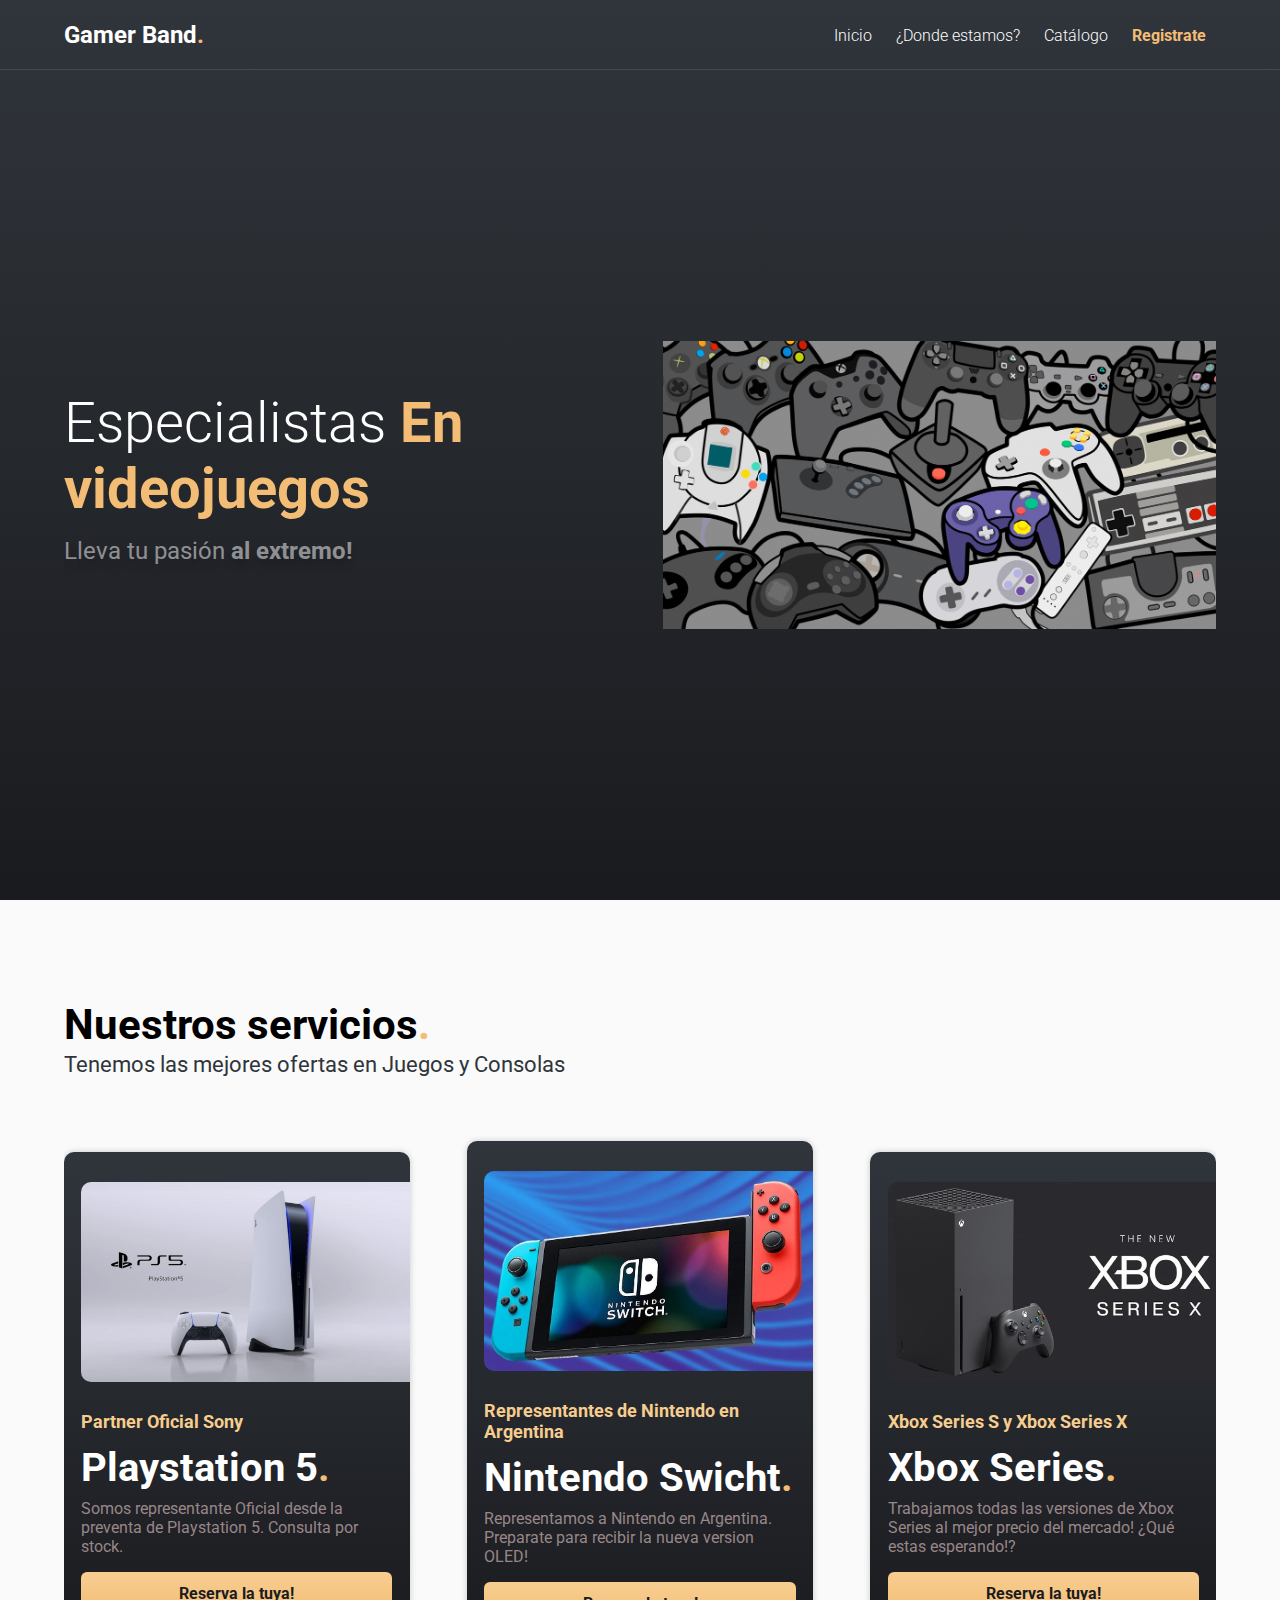
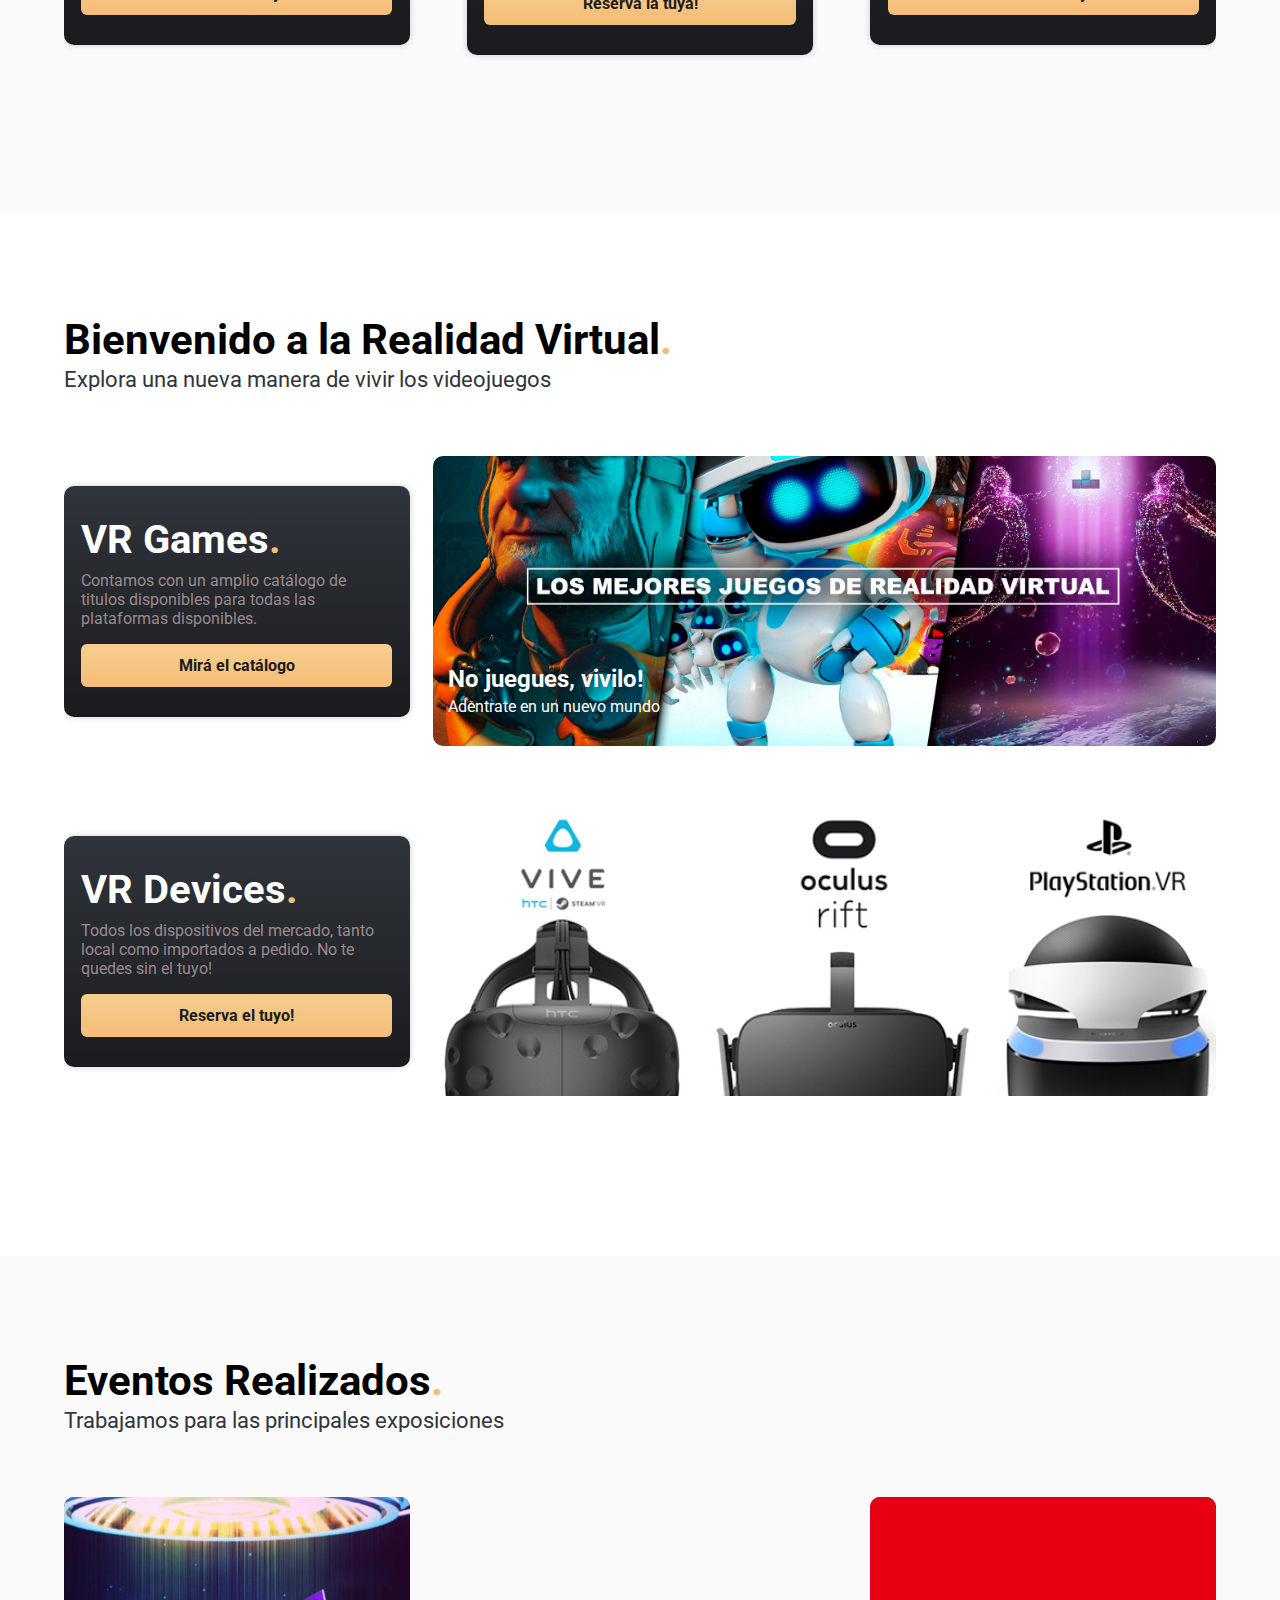
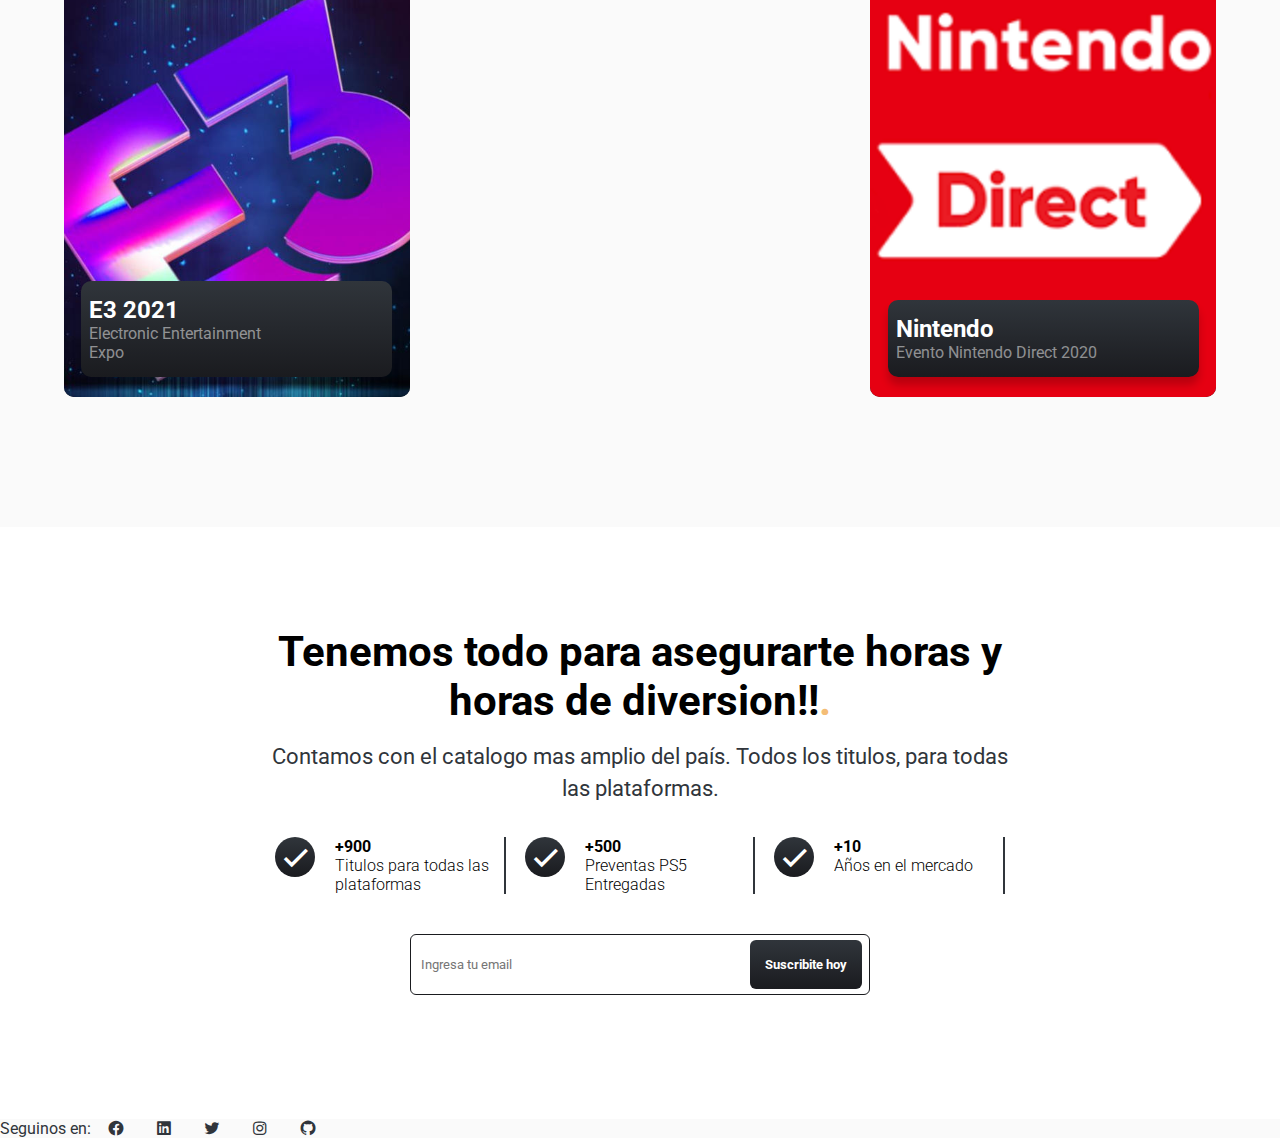
<file: index.html>
<!DOCTYPE html>
<html lang="es">

<head>
    <meta charset="UTF-8">
    <meta name="viewport" content="width=device-width, initial-scale=1.0">
    <title>GamerBand</title>
    <link rel="stylesheet" href="css/estilos.css">
    <link href='https://cdn.jsdelivr.net/npm/boxicons@2.0.5/css/boxicons.min.css' rel='stylesheet'>
</head>

<body>
    <header class="band">
        <nav class="nav__band">
            <div class="container nav__container">
                <div class="logo">
                    <h1 class="logo__name">Gamer Band<span class="point">.</span></h1>
                </div>
                <div class="links">
                    <a href="#" class="link">Inicio</a>
                    <a href="ubicacion.html" class="link">¿Donde estamos?</a>
                    <a href="#" class="link">Catálogo</a>
                    <a href="registro.html" class="link link--active">Registrate</a>
                </div>
            </div>
        </nav>


        <section class="container band__menu">
            <div class="band__textos">
                <h1 class="title">Especialistas<span class="title--active"> En videojuegos</span></h1>
                <p class="copy">Lleva tu pasión <span class="copy__active">al extremo!</span></p>

            </div>
            <img src="img/Videojuegos.png" class="portada">
        </section>
    </header>

    <menu>
        <section class="servicios">
            <div class="container">
                <h2 class="subtitle">Nuestros servicios<span class="point">.</span></h2>
                <p class="copy__section">Tenemos las mejores ofertas en Juegos y Consolas</p>

                <article class="container-cards">
                    <div class="card">
                        <img src="img/Sony-PS5.jpg" class="card__img">
                        <div class="cards__text">
                            <p class="card__list">Partner Oficial Sony</p>
                            <h3 class="card__title">Playstation 5<span class="point">.</span></h3>
                            <p class="card__copy">Somos representante Oficial desde la preventa de Playstation 5.
                                Consulta por stock.</p>
                            <a href="#" class="reserva">Reserva la tuya!</a>
                        </div>
                    </div>
                    <div class="card">
                        <img src="img/nintendo-switch.jpg" class="card__img">
                        <div class="cards__text">
                            <p class="card__list">Representantes de Nintendo en Argentina</p>
                            <h3 class="card__title">Nintendo Swicht<span class="point">.</span></h3>
                            <p class="card__copy">Representamos a Nintendo en Argentina. Preparate para recibir la nueva
                                version OLED!</p>
                            <a href="#" class="reserva">Reserva la tuya!</a>
                        </div>
                    </div>
                    <div class="card">
                        <img src="img/xbox-series-x.jpeg" class="card__img">
                        <div class="cards__text">
                            <p class="card__list">Xbox Series S y Xbox Series X</p>
                            <h3 class="card__title">Xbox Series<span class="point">.</span></h3>
                            <p class="card__copy">Trabajamos todas las versiones de Xbox Series al mejor precio del
                                mercado! ¿Qué estas esperando!?</p>
                            <a href="#" class="reserva">Reserva la tuya!</a>
                        </div>
                    </div>
                </article>
            </div>
        </section>
        <section class="projects container">
            <h2 class="subtitle">Bienvenido a la Realidad Virtual<span class="point">.</span></h2>
            <p class="copy__section">Explora una nueva manera de vivir los videojuegos</p>
            <article class="container-bg">
                <div class="card">
                    <div class="cards__text">
                        <h3 class="card__title">VR Games<span class="point">.</span></h3>
                        <p class="card__copy">Contamos con un amplio catálogo de titulos disponibles para todas las
                            plataformas disponibles.</p>
                        <a href="#" class="reserva">Mirá el catálogo</a>
                    </div>
                </div>
                <div class="background">
                    <img src="img/vr games.jpg" class="background__img">
                    <div class="background__text">
                        <h3 class="background__title">No juegues, vivilo!</h3>
                        <p class="background__copy">Adentrate en un nuevo mundo</p>
                    </div>
                </div>
                <div class="card">
                    <div class="cards__text">
                        <h3 class="card__title">VR Devices<span class="point">.</span></h3>
                        <p class="card__copy">Todos los dispositivos del mercado, tanto local como importados a pedido.
                            No te quedes sin el tuyo!</p>
                        <a href="#" class="reserva">Reserva el tuyo!</a>
                    </div>
                </div>
                <div class="background">
                    <img src="img/vr dispositivos.png" class="background__img">
                    <div class="background__text">

                    </div>
                </div>
            </article>
        </section>
        <section class="testimony">
            <div class="container">
                <h2 class="subtitle">Eventos Realizados<span class="point">.</span></h2>
                <p class="copy__section">Trabajamos para las principales exposiciones</p>

                <div class="testimony-container">
                    <div class="testimony__card">
                        <img src="img/E3-2021.jpg" class="testimony__img">
                        <div class="testimony__copy">
                             <div class="testimony__info">
                                <h3 class="testimony__name">E3 2021</h3>
                                <p class="testimony__position">Electronic Entertainment Expo</p>
                            </div>
                        </div>
                    </div>

                    <div class="testimony__card">
                        <img src="img/nintendo direct.png" class="testimony__img">
                        <div class="testimony__copy">
                            <div class="testimony__info">
                                <h3 class="testimony__name">Nintendo</h3>
                                <p class="testimony__position">Evento Nintendo Direct 2020</p>
                            </div>
                        </div>
                    </div>

                   
                </div>
            </div>
        </section>

        <section class="email container container--modifier">
            <h2 class="subtitle subtitle--modifier">Tenemos todo para asegurarte horas y horas de diversion!!<span
                    class="point">.</span></h2>

            <p class="copy__section copy__section--modifier">Contamos con el catalogo mas amplio del país. Todos los titulos, para todas las plataformas.</p>

            <div class="check">
                <div class="check__item">
                    <i class='bx bx-check'></i>
                    <div class="check__numbers">
                        <p class="check__number">+900</p>
                        <p class="check__copy">Titulos para todas las plataformas</p>
                    </div>
                </div>
                <div class="check__item">
                    <i class='bx bx-check'></i>
                    <div class="check__numbers">
                        <p class="check__number">+500</p>
                        <p class="check__copy">Preventas PS5 Entregadas</p>
                    </div>
                </div>
                <div class="check__item">
                    <i class='bx bx-check'></i>
                    <div class="check__numbers">
                        <p class="check__number">+10</p>
                        <p class="check__copy">Años en el mercado</p>
                    </div>
                </div>
            </div>
            <form class="newsletter">
                <input type="text" class="newsletter__input" placeholder="Ingresa tu email">
                <input type="submit" class="newsletter__submit" value="Suscribite hoy">
            </form>
        </section>
    </menu>

    <footer class="footer">

        <section>
            <div class="socialmedia">
                <p class="socialmedia__legend">Seguinos en:</p>
                <i class='socialmedia__icon bx bxl-facebook-circle'></i>
                <i class='socialmedia__icon bx bxl-linkedin-square'></i>
                <i class='socialmedia__icon bx bxl-twitter'></i>
                <i class='socialmedia__icon bx bxl-instagram'></i>
                <i class='socialmedia__icon bx bxl-github'></i>
            </div>
        </section>

    </footer>
</body>

</html>
</file>
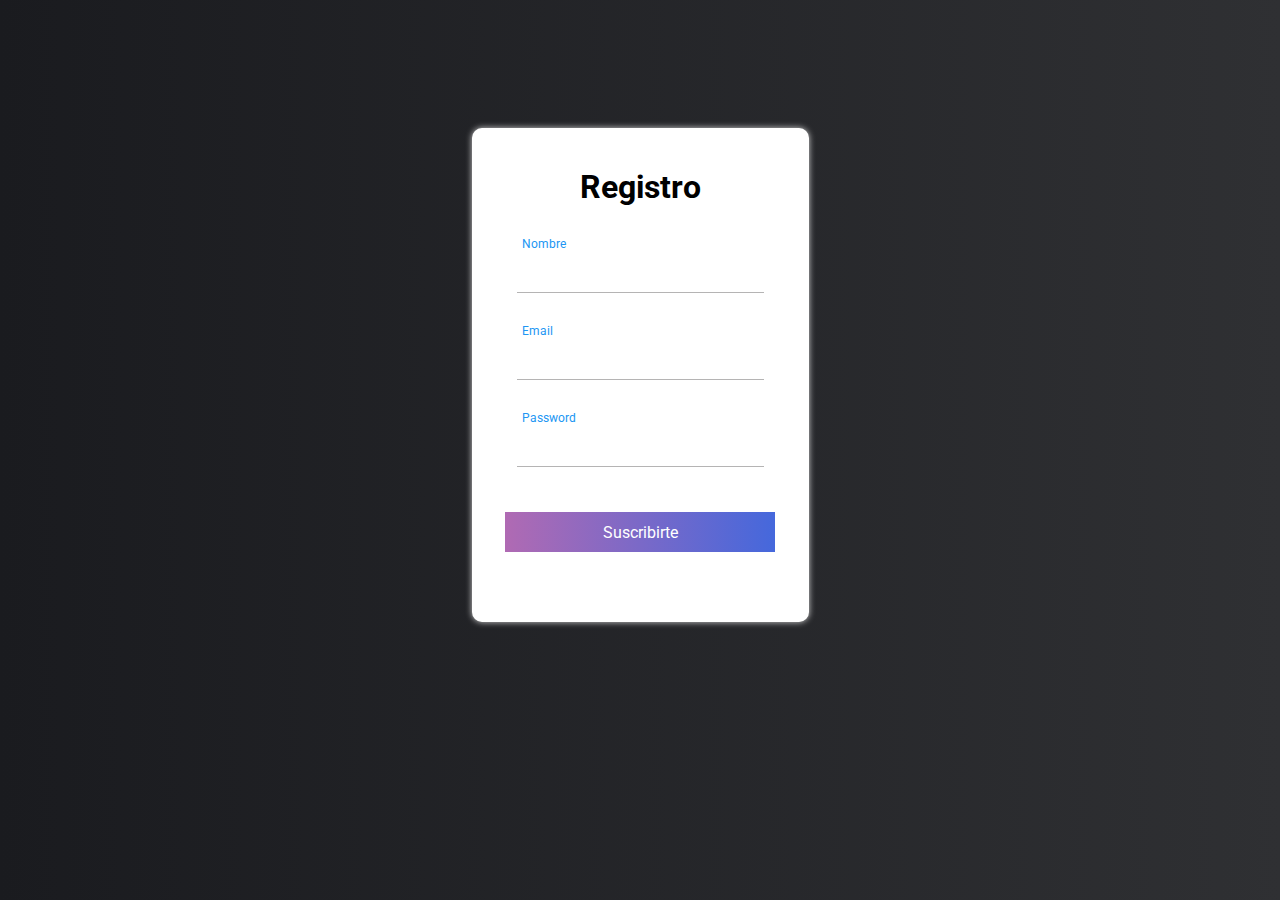
<file: registro.html>
<!DOCTYPE html>
<html lang="es">

<head>
    <meta charset="UTF-8">
    <meta name="viewport" content="width=device-width, initial-scale=1.0">
    <title>Registro</title>
    <link rel="stylesheet" href="css/regis.css"> 
    <link href="https://fonts.googleapis.com/css?family=Roboto:300,400,500,700&display=swap" rel="stylesheet">
</head>

<body>
    </header>
    <form action="" method="POST" id="form">
        <div class="form">
            <h1>Registro</h1>
            <div class="grupo">
                <input type="text" name="" id="name"><span class="barra"></span>
                <label for="">Nombre</label>
            </div>
            <div class="grupo">
                <input type="email" name="" id="email"><span class="barra"></span>
                <label for="">Email</label>
            </div>
            <div class="grupo">
                <input type="password" name="" id="password"><span class="barra"></span>
                <label for="">Password</label>
            </div>

            <button type="submit">Suscribirte</button>
            <p class="warnings" id="warnings"></p>
        </div>
    </form>

    <script src="app.js"></script>
</body>

</html>
</file>
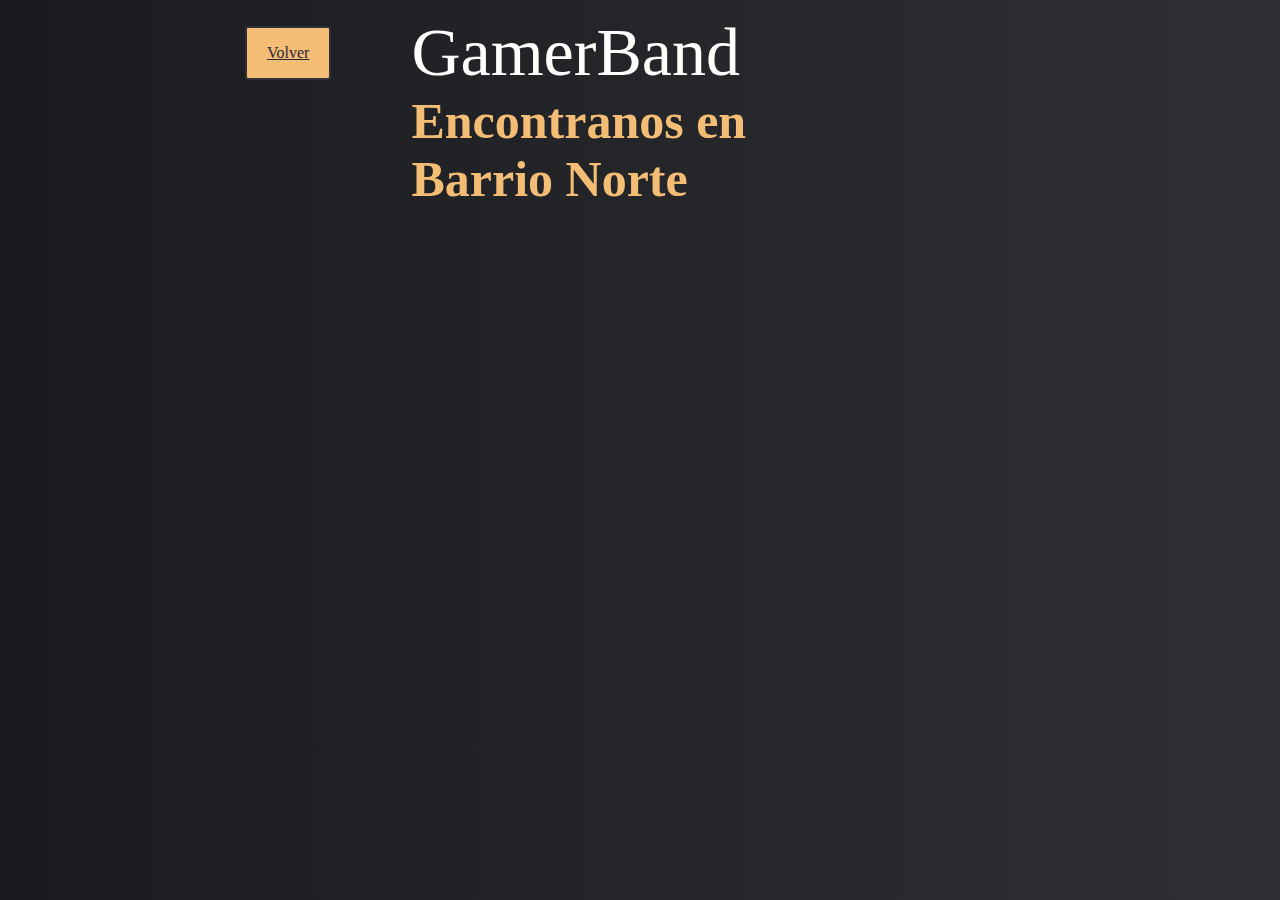
<file: ubicacion.html>
<!DOCTYPE html>
<html lang="en">

<head>
    <meta charset="UTF-8">
    <meta http-equiv="X-UA-Compatible" content="IE=edge">
    <meta name="viewport" content="width=device-width, initial-scale=1.0">
    <title>Ubicacion</title>
    <link rel="stylesheet" href="/css/ubicacion.css">
</head>

<body>
    <header>
        <a href="index.html" class="ov-btn-slide-right">Volver</a>
    </header>
        <section class="container band__menu">
            <div class="band__textos">
                <h2 class="title" >GamerBand <div class="title--active" >Encontranos en Barrio Norte
                    </div>
                </h2>
            </div>
 
    <iframe class="mapa"
        src="https://www.google.com/maps/embed?pb=!1m18!1m12!1m3!1d3284.3736412611083!2d-58.404075885027446!3d-34.594712164528076!2m3!1f0!2f0!3f0!3m2!1i1024!2i768!4f13.1!3m3!1m2!1s0x95bcca90ead6494b%3A0x42f304d3738b349!2sgamersforever%20(Local%2035)!5e0!3m2!1ses-419!2sar!4v1635472558453!5m2!1ses-419!2sar"
        width="500" height="350" style="border:0;" allowfullscreen="" loading="lazy"></iframe>
    </body>

</html>
</file>
<file: css/estilos.css>
@import url('https://fonts.googleapis.com/css2?family=Roboto:wght@300;400;700&display=swap');

:root {
    --gold1: #F4BD76;
    --gold2: #F6CD8F;
    --gray: #ffffff80;
    --gray2: #f7d9d990;
    --black1: #1A1B1F;
    --black2: #30353B;
    --shadow: 0 8px 8px;
    --color_shadow: #00000033;
}

* {
    margin: 0;
    padding: 0;
    box-sizing: border-box;
}

body {
    font-family: 'Roboto', sans-serif;
}

.container {
    width: 90%;
    max-width: 1200px;
    margin: 0 auto;
    overflow: hidden;
    padding: 100px 0;
    height: auto;
}

.container--modifier {
    width: 60%;
}

.band {
    width: 100%;
    min-height: 100vh;
    background: linear-gradient(180deg, var(--black2) 0%, var(--black1) 100%);
}

.nav__band {
    color: #fff;
    height: 70px;
    border-bottom: 1px solid rgba(255, 255, 255, 0.1);
}

.nav__container {
    display: flex;
    align-items: center;
    justify-content: space-between;
    height: inherit;
    padding: 0;
}

.logo__name {
    font-size: 24px;
}

.link {
    display: inline-block;
    color: inherit;
    text-decoration: none;
    font-weight: 300;
    padding: 10px;
}

.link--active {
    color: var(--gold1);
    font-weight: 700;
}

.point {
    color: var(--gold1);
}

.band__menu {
    height: calc(100vh - 70px);
    display: flex;
    justify-content: space-between;
    align-items: center;
    padding: 0;
}

.portada {
    object-fit: cover;
    width: 48%;
    max-height: 90vh;
}

.band__textos {
    width: 48%;
}

.title {
    font-size: 56px;
    font-weight: 300;
    color: #fff;
}

.title--active {
    color: var(--gold1);
    font-weight: 700;
}

.copy {
    font-size: 24px;
    color: var(--gray);
    text-shadow: var(--shadow) var(--color_shadow);
    margin: 15px 0;
}

.copy__active {
    font-weight: 700;
}

.cta {
    padding: 20px 30px;
    display: inline-block;
    background: linear-gradient(180deg, #F7CE90 0%, #F4BD76 100%);
    text-decoration: none;
    color: var(--black2);
    font-weight: 700;
    box-shadow: var(--shadow) var(--color_shadow);
    border-radius: 6px;
}

/* servicios */

.servicios {
    background: #fafafa;
}

.subtitle {
    font-size: 42px;
}

.subtitle--modifier {
    text-align: center;
    margin-bottom: 16px;
}

.copy__section {
    color: var(--black2);
    font-size: 22px;
    line-height: 32px;
    margin-bottom: 60px;
}

.copy__section--modifier {
    text-align: center;
    margin-bottom: 32px;
}

.container-cards {
    display: flex;
    justify-content: space-between;
    align-items: center;
    flex-wrap: wrap;
}

.card {
    width: 30%;
    padding: 30px 0;
    overflow: hidden;
    background: linear-gradient(180deg, var(--black2) 0%, var(--black1) 100%);
    border-radius: 10px;
    position: relative;
    text-align: right;
    margin-bottom: 60px;
    box-shadow: 0 0 6px var(--color_shadow);
}

.card__img {
    width: 95%;
    height: 200px;
    object-fit: cover;
    border-radius: 10px 0 0 10px;
}

.cards__text {
    text-align: left;
    width: 90%;
    margin: 0 auto;
}

.card__list {
    color: var(--gold2);
    font-weight: 700;
    margin: 25px 0 12px;
    font-size: 18px;
}


.card__title {
    font-size: 40px;
    color: #fff;
    margin-bottom: 8px;
}

.card__copy {
    color: var(--gray2);
    margin-bottom: 16px;
}

.reserva {
    display: block;
    background: linear-gradient(180deg, #F7CE90 0%, #F4BD76 100%);
    border-radius: 6px;
    text-decoration: none;
    width: 100%;
    color: var(--black1);
    font-weight: 700;
    text-align: center;
    padding: 12px 0;
}



.container-bg {
    display: flex;
    justify-content: space-between;
    align-items: center;
    flex-wrap: wrap;
}


.background {
    width: 68%;
    height: 290px;
    border-radius: 10px;
    position: relative;
    margin-bottom: 60px;
}

.background__img {
    width: 100%;
    height: 100%;
    object-fit: cover;
    border-radius: inherit;
}

.background__text {
    position: absolute;
    width: 100%;
    bottom: 30px;
    left: 15px;
    color: #fff;
}

.background__title {
    font-size: 24px;
    margin-bottom: 4px;
}

.testimony {
    background: #fafafa;
}

.testimony-container {
    display: flex;
    justify-content: space-between;
    align-items: center;
    flex-wrap: wrap;
}

.testimony__card {
    width: 30%;
    height: 500px;
    background: linear-gradient(180deg, var(--black2) 0%, var(--black1) 100%);
    border-radius: 10px;
    position: relative;
    margin-bottom: 30px;
}

.testimony__img {
    width: 100%;
    height: 100%;
    border-radius: inherit;
    object-fit: cover;
    object-position: center top;
}

.testimony__copy {
    position: absolute;
    bottom: 20px;
    left: 5%;
    width: 90%;
    background: linear-gradient(180deg, var(--black2) 0%, var(--black1) 100%);
    color: #fff;
    margin: 0 auto;
    border-radius: 10px;
    box-shadow: var(--shadow) var(--color_shadow);
    padding: 15px 8px;
    display: flex;
    align-items: center;
}


.testimony__name {
    font-size: 24px;
    line-height: 28px;
}

.testimony__position {
    color: var(--gray);
}

.testimony__text {
    padding: 40px 0;
    width: 90%;
    margin: 0 auto;
    color: #fff;
}


.testimony__history {
    font-size: 21px;
    font-weight: 300;
}


.testimony__info {
    width: 70%;
}

.logo--picture {
    width: 40px;
    height: 40px;
    object-fit: cover;
    border-radius: 50%;
    object-position: center top;
}

/* check */

.check {
    display: flex;
    justify-content: space-evenly;
    flex-wrap: wrap;
    margin: 0 auto;
}

.check__item {
    width: 30%;
    padding-right: 10px;
    display: flex;
    border-right: 2px solid var(--black2);
}

.bx-check {
    background: linear-gradient(180deg, var(--black2) 0%, var(--black1) 100%);
    display: inline-block;
    width: 40px;
    height: 40px;
    text-align: center;
    margin-right: 20px;
    color: #fff;
    border-radius: 50%;
    font-size: 40px;
}

.check__number {
    font-weight: 700;
}

.check__copy {
    font-weight: 300;
}

.newsletter {
    width: 60%;
    margin: 0 auto;
    margin-top: 40px;
    height: auto;
    font-family: inherit;
    position: relative;
    border-radius: 6px;
}

.newsletter--modifier {
    margin: 0;
    width: 80%;
}

.newsletter__input {
    width: 100%;
    height: 100%;
    padding: 22px 10px;
    outline: none;
    font-family: inherit;
    border-radius: 6px;
    border: 1px solid var(--black1)
}

.newsletter__submit {
    position: absolute;
    right: 8px;
    top: 10%;
    height: 80%;
    background: linear-gradient(180deg, var(--black2) 0%, var(--black1) 100%);
    color: #fff;
    padding: 0 15px;
    border: none;
    border-radius: 6px;
    font-family: inherit;
    font-weight: 700;
    cursor: pointer;
}


.footer {
    background: #fafafa;
}


.title__footer {
    font-size: 24px;
    margin-bottom: 32px;
    text-align: center;
}

.download {
    width: 50%;
}

.download__app {
    display: flex;
}

.download__item {
    display: flex;
    padding: 18px 12px;
    border-radius: 6px;
    border: 1px solid var(--black2);
    width: 42%;
    align-items: center;
    margin-right: 20px;
    margin-bottom: 16px;
}

.download__logo {
    font-size: 40px;
    margin-right: 20px;
}

.download__title {
    font-size: 18px;
}

.footer__copy {
    width: 100%;
    color: var(--black2);
    display: flex;
    flex-wrap: wrap;
}


.socialmedia {
    margin-top: 24px;
    display: flex;
    color: var(--black2);
}

.socialmedia__icon {
    font-size: 18px;
    margin-right: 30px;
    display: inline-block;
}

.socialmedia__legend {
    color: var(--black2);
    margin-right: 16px;
}

@media screen and (max-width:900px) {
    .portada {
        width: 600px;
        height: auto;
    }

    .title {
        font-size: 50px;
    }

    .copy {
        font-size: 22px;
    }

    .cta {
        padding: 15px 22px;
    }

    .container-cards {
        justify-content: space-evenly;
    }

    .servicios .card {
        width: 45%;
    }

    .background {
        width: 52%;
    }

    .card {
        width: 42%;
    }

    .testimony-container {
        justify-content: space-evenly;
    }

    .testimony__card {
        width: 45%;
    }

    .check__item {
        width: 45%;
        margin-bottom: 35px;
    }

    .newsletter {
        width: 80%;
    }

    .download {
        width: 100%;
    }

    .download__app {
        justify-content: space-between;
    }

    .download__item {
        width: 45%;
    }


    .socialmedia__icon {
        font-size: 18px;
    }

    .socialmedia__legend {
        font-size: 18px;
    }
}

@media screen and (max-width:700px) {

    menu .container,
    footer .container {
        padding: 60px 0;
    }

    .nav__container {
        flex-wrap: wrap;
        flex-direction: column;
        justify-content: space-evenly;
    }

    .nav__band {
        height: auto;
    }

    .logo {
        padding: 15px 0;
        text-align: center;
    }

    .links {
        padding-bottom: 10px;
        text-align: center;
    }

    .link {
        padding: 7px 10px;
    }


    .band__menu {
        flex-direction: column-reverse;
        justify-content: flex-end;
        min-height: 70px;
        height: auto;
        padding: 30px 0;
    }

    .band__textos {
        width: 100%;
        text-align: center;
    }

    .portada {
        width: 60%;
        margin-bottom: 20px;
    }

    .title {
        font-size: 35px;
    }

    .copy {
        font-size: 20px;
    }

    .subtitle {
        font-size: 35px;
        text-align: center;
    }

    .copy__section {
        font-size: 20px;
        text-align: center;
    }

    .servicios .card {
        width: 80%;
    }

    .container-bg {
        justify-content: space-evenly;
    }

    .card {
        margin-bottom: 40px;
        width: 65%;
    }

    .card__title {
        font-size: 35px;
    }

    .reserva {
        width: 100%;
    }

    .background {
        width: 65%;
        margin-bottom: 40px;
    }

    .background__copy {
        display: none;
    }

    .testimony__card {
        width: 65%;
    }

    .testimony__name {
        font-size: 20px;
    }

    .container--modifier {
        width: 80%;
    }


    @media screen and (max-width:500px) {
        .portada {
            width: 80%;
            margin-bottom: 15px;
        }

        .servicios .card {
            width: 95%;
        }

        .card {
            width: 95%;
        }

        .background {
            width: 95%;
        }

        .testimony__card {
            width: 95%;
        }

        .container--modifier {
            width: 90%;
        }

        .newsletter {
            width: 100%;
            display: none;
        }

        .newsletter--modifier {
            display: block;
        }

        .check__item {
            width: 100%;
            border: none;
            padding: none;
            justify-content: center;
        }

        .download__item {
            width: 49%;
        }

        .download__title {
            font-size: 16px;
        }

        .download__logo {
            font-size: 30px;
        }
    }
}
</file>
<file: css/regis.css>
:root {
    --colorTextos: #49454567;
    --gold1: #F4BD76;
    --gold2: #F6CD8F;
    --gray: #ffffff80;
    --gray2: #f7d9d990;
    --black1: #1A1B1F;
    --black2: #30353B;
    --shadow: 0 8px 8px;
    --color_shadow: #00000033;
}
*,
::before,
::after {
    margin: 0;
    padding: 0;
    box-sizing: border-box;
}

body {
    font-family: 'Roboto';
    background: #242731;
    background: -webkit-linear-gradient(to right, #1A1B1F, #2f3033);
    background: linear-gradient(to right, #1A1B1F, #2f3033);
    height: 750px;
    display: flex;
    justify-content: center;
    align-items: center;
}
.title--active {
    color: var(--gold1);
    font-weight: 700;
}

.title {
    font-size: 68px;
    font-weight: 300;
    margin-top: 1em;
    color: #fff;
}
.band__textos {
    width: 48%;
}

h1{
    text-align: center;
    font-weight: 700;
}

.boton {
    border-radius: 50%;
    width: 150px;
    margin-right: 3em;
  }
  
  .boton:hover {
    box-shadow: 0 0 10px rgba(0,0,0,.2);
    width: 200px;
  }

form{
    background: #fff;
    padding: 40px 0;
    box-shadow: 0 0 6px 0 rgba(255, 255, 255, 0.8);
    border-radius: 10px;
}

.form{
    width: 100%;
    margin: auto;
}

form .grupo{
    position: relative;
    margin: 45px ;
}

input{
    background: none;
    color: #c6c6c6;
    font-size: 18px;
    padding: 10px 10px 10px 5px;
    display: block;
    width: 100%;
    border: none;
    border-bottom: 1px solid var(--colorTextos);
}

.container {
    width: 90%;
    max-width: 1200px;
    margin: 0 auto;
    overflow: hidden;
    padding: 100px 0;
    height: auto;
}
input:focus{ 
    outline: none;
    color: #5e5d5d;
}

label{
    color: var(--colorTextos);
    font-size: 16px;
    position: absolute;
    left: 5px;
    top: 10px;
    transition: 0.5s ease all;
    pointer-events: none;
}

input:focus~label,
input:valid~label{
    top: -14px;
    font-size: 12px;
    color: #2196f3;
}

.barra{
    position: relative;
    display: block;
    width: 100%;
}

.barra::before{
    content: "";
    height: 2px;
    width: 0%;
    bottom: 0;
    position: absolute;
    --black1: #1A1B1F;
    background: linear-gradient(to right, #1A1B1F, #30353B);
    transition: 0.3s ease width;
    left: 0;
}

input:focus~.barra::before{
    width: 100%;
}

.warnings{
    width: 200px;
    text-align: center;
    margin: auto;
    color: #B06AB3;
    padding-top: 20px;
}

button{
    font-family: 'roboto';
    background: #25272e;
    background: -webkit-linear-gradient(to right, #B06AB3, #4568DC);
    background: linear-gradient(to right, #B06AB3, #4568DC);
    border: none;
    display: block;
    width: 80%;
    margin: 10px auto;
    color: #fff;
    height: 40px;
    font-size: 16px;
    cursor: pointer;
}

@media screen and (max-width:500px){
    form{
        width: 80%;
    }
}
</file>
<file: css/ubicacion.css>
:root {
    --colorTextos: #49454567;
    --gold1: #F4BD76;
    --gold2: #F6CD8F;
    --gray: #ffffff80;
    --gray2: #f7d9d990;
    --black1: #1A1B1F;
    --black2: #30353B;
    --shadow: 0 8px 8px;
    --color_shadow: #00000033;
}
*,
::before,
::after {
    margin: 0;
    padding: 0;
    box-sizing: border-box;
}

header{
margin: 0%

}
/*** ESTILOS BOTÓN SLIDE RIGHT ***/
.ov-btn-slide-right {
    background: #F4BD76; /* color de fondo */
    color: #2b2a3b; /* color de fuente */
    border: 2px solid #303036; /* tamaño y color de borde */
    padding: 16px 20px;
    border-radius: 3px; /* redondear bordes */
    position: relative;
    margin-bottom: 40em;
    margin-right: em;
    z-index: 1;
    overflow: hidden;
    display: inline-block;
    }
    .ov-btn-slide-right:hover {
    color: #fff; /* color de fuente hover */
    }
    .ov-btn-slide-right::after {
    content: "";
    background: #2f2f36; /* color de fondo hover */
    position: absolute;
    z-index: -1;
    padding: 16px 20px;
    display: block;
    top: 0;
    bottom: 0;
    left: 100%;
    right: -100%;
    -webkit-transition: all 0.35s;
    transition: all 0.35s;
    }
    .ov-btn-slide-right:hover::after {
    left: 0;
    right: 0;
    top: 0;
    bottom: 0;
    -webkit-transition: all 0.35s;
    transition: all 0.35s;
    }

body {
    font-family: 'Roboto';
    background: #242731;
    background: -webkit-linear-gradient(to right, #1A1B1F, #2f3033);
    background: linear-gradient(to right, #1A1B1F, #2f3033);
    height: 750px;
    display: flex;
    justify-content: center;
    align-items: center;
}
.title--active {
    color: var(--gold1);
    font-weight: 700;
    font-size: 50px;
}

.title {
    font-size: 68px;
    font-weight: 300;
    margin-top: 0%;
    color: #fff;
}
.band__textos {
    width: 48%;
    margin-bottom: 5em;
    margin-left: 5em;
}

h2{
    text-align: left;
    font-weight: 500;
}
.mapa{
    margin-left: 1em;
    margin-right: 5em;
    margin-bottom: 6em;
}
</file>
